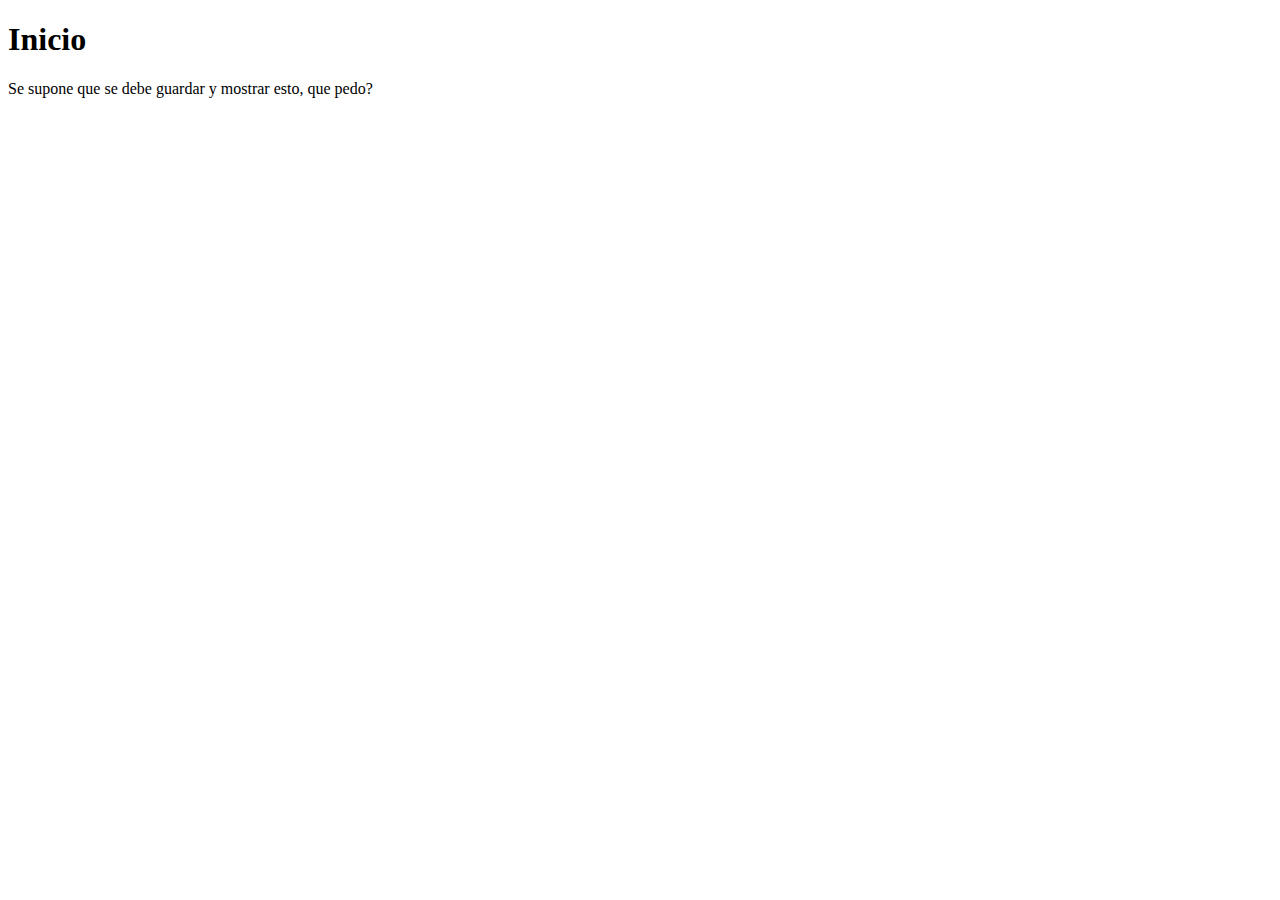
<file: index.html>
<!DOCTYPE html>
<html lang="en">
<head>
    <meta charset="UTF-8">
    <meta name="viewport" content="width=device-width, initial-scale=1.0">
    <title>Inicio</title>
</head>
<body>
    <h1>Inicio</h1>
    <p>Se supone que se debe guardar y mostrar esto, que pedo?</p>
</body>
</html>
</file>
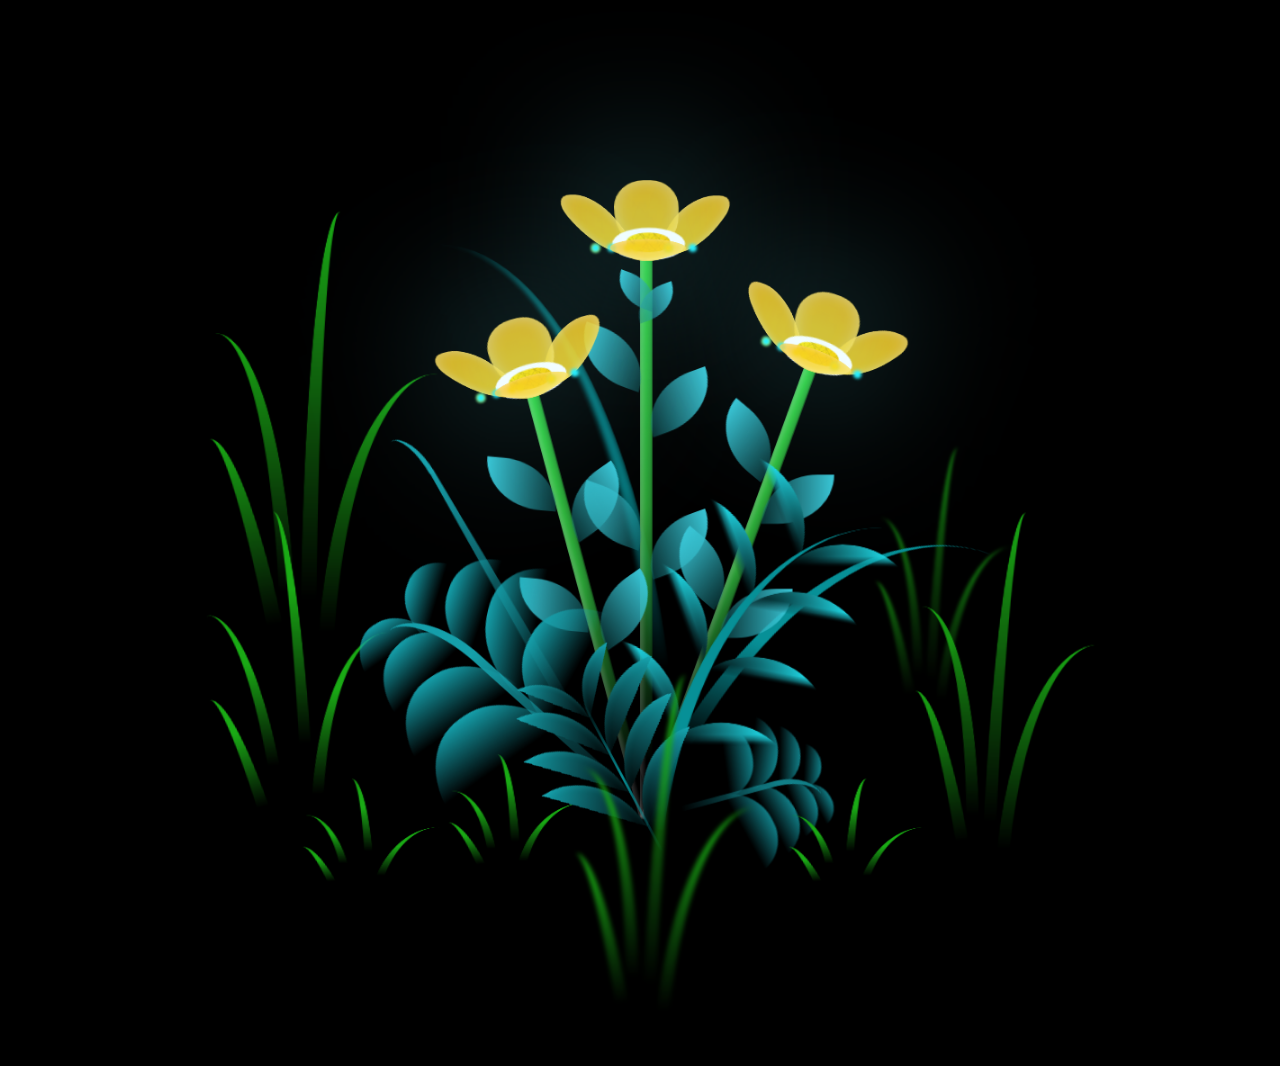
<file: flores.html>
<!DOCTYPE html>
<html lang="en">

<head>
    <meta charset="UTF-8">
    <meta name="viewport" content="width=device-width, initial-scale=1.0">
    <link href="https://fonts.googleapis.com/css2?family=Satisfy&display=swap" rel="stylesheet">
    <link rel="stylesheet" href="assets/css/styles-flower.css">
</head>

<body class="not-loaded"> 
    <div class="flowers">
        <div class="flower flower--1">
            <div class="flower__leafs flower__leafs--1">
                <div class="flower__leaf flower__leaf--1"></div>
                <div class="flower__leaf flower__leaf--2"></div>
                <div class="flower__leaf flower__leaf--3"></div>
                <div class="flower__leaf flower__leaf--4"></div>
                <div class="flower__white-circle"></div>

                <div class="flower__light flower__light--1"></div>
                <div class="flower__light flower__light--2"></div>
                <div class="flower__light flower__light--3"></div>
                <div class="flower__light flower__light--4"></div>
                <div class="flower__light flower__light--5"></div>
                <div class="flower__light flower__light--6"></div>
                <div class="flower__light flower__light--7"></div>
                <div class="flower__light flower__light--8"></div>

            </div>
            <div class="flower__line">
                <div class="flower__line__leaf flower__line__leaf--1"></div>
                <div class="flower__line__leaf flower__line__leaf--2"></div>
                <div class="flower__line__leaf flower__line__leaf--3"></div>
                <div class="flower__line__leaf flower__line__leaf--4"></div>
                <div class="flower__line__leaf flower__line__leaf--5"></div>
                <div class="flower__line__leaf flower__line__leaf--6"></div>
            </div>
        </div>

        <div class="flower flower--2">
            <div class="flower__leafs flower__leafs--2">
                <div class="flower__leaf flower__leaf--1"></div>
                <div class="flower__leaf flower__leaf--2"></div>
                <div class="flower__leaf flower__leaf--3"></div>
                <div class="flower__leaf flower__leaf--4"></div>
                <div class="flower__white-circle"></div>

                <div class="flower__light flower__light--1"></div>
                <div class="flower__light flower__light--2"></div>
                <div class="flower__light flower__light--3"></div>
                <div class="flower__light flower__light--4"></div>
                <div class="flower__light flower__light--5"></div>
                <div class="flower__light flower__light--6"></div>
                <div class="flower__light flower__light--7"></div>
                <div class="flower__light flower__light--8"></div>

            </div>
            <div class="flower__line">
                <div class="flower__line__leaf flower__line__leaf--1"></div>
                <div class="flower__line__leaf flower__line__leaf--2"></div>
                <div class="flower__line__leaf flower__line__leaf--3"></div>
                <div class="flower__line__leaf flower__line__leaf--4"></div>
            </div>
        </div>

        <div class="flower flower--3">
            <div class="flower__leafs flower__leafs--3">
                <div class="flower__leaf flower__leaf--1"></div>
                <div class="flower__leaf flower__leaf--2"></div>
                <div class="flower__leaf flower__leaf--3"></div>
                <div class="flower__leaf flower__leaf--4"></div>
                <div class="flower__white-circle"></div>

                <div class="flower__light flower__light--1"></div>
                <div class="flower__light flower__light--2"></div>
                <div class="flower__light flower__light--3"></div>
                <div class="flower__light flower__light--4"></div>
                <div class="flower__light flower__light--5"></div>
                <div class="flower__light flower__light--6"></div>
                <div class="flower__light flower__light--7"></div>
                <div class="flower__light flower__light--8"></div>

            </div>
            <div class="flower__line">
                <div class="flower__line__leaf flower__line__leaf--1"></div>
                <div class="flower__line__leaf flower__line__leaf--2"></div>
                <div class="flower__line__leaf flower__line__leaf--3"></div>
                <div class="flower__line__leaf flower__line__leaf--4"></div>
            </div>
        </div>

        <div class="grow-ans" style="--d:1.2s">
            <div class="flower__g-long">
                <div class="flower__g-long__top"></div>
                <div class="flower__g-long__bottom"></div>
            </div>
        </div>

        <div class="growing-grass">
            <div class="flower__grass flower__grass--1">
                <div class="flower__grass--top"></div>
                <div class="flower__grass--bottom"></div>
                <div class="flower__grass__leaf flower__grass__leaf--1"></div>
                <div class="flower__grass__leaf flower__grass__leaf--2"></div>
                <div class="flower__grass__leaf flower__grass__leaf--3"></div>
                <div class="flower__grass__leaf flower__grass__leaf--4"></div>
                <div class="flower__grass__leaf flower__grass__leaf--5"></div>
                <div class="flower__grass__leaf flower__grass__leaf--6"></div>
                <div class="flower__grass__leaf flower__grass__leaf--7"></div>
                <div class="flower__grass__leaf flower__grass__leaf--8"></div>
                <div class="flower__grass__overlay"></div>
            </div>
        </div>

        <div class="growing-grass">
            <div class="flower__grass flower__grass--2">
                <div class="flower__grass--top"></div>
                <div class="flower__grass--bottom"></div>
                <div class="flower__grass__leaf flower__grass__leaf--1"></div>
                <div class="flower__grass__leaf flower__grass__leaf--2"></div>
                <div class="flower__grass__leaf flower__grass__leaf--3"></div>
                <div class="flower__grass__leaf flower__grass__leaf--4"></div>
                <div class="flower__grass__leaf flower__grass__leaf--5"></div>
                <div class="flower__grass__leaf flower__grass__leaf--6"></div>
                <div class="flower__grass__leaf flower__grass__leaf--7"></div>
                <div class="flower__grass__leaf flower__grass__leaf--8"></div>
                <div class="flower__grass__overlay"></div>
            </div>
        </div>

        <div class="grow-ans" style="--d:2.4s">
            <div class="flower__g-right flower__g-right--1">
                <div class="leaf"></div>
            </div>
        </div>

        <div class="grow-ans" style="--d:2.8s">
            <div class="flower__g-right flower__g-right--2">
                <div class="leaf"></div>
            </div>
        </div>

        <div class="grow-ans" style="--d:2.8s">
            <div class="flower__g-front">
                <div class="flower__g-front__leaf-wrapper flower__g-front__leaf-wrapper--1">
                    <div class="flower__g-front__leaf"></div>
                </div>
                <div class="flower__g-front__leaf-wrapper flower__g-front__leaf-wrapper--2">
                    <div class="flower__g-front__leaf"></div>
                </div>
                <div class="flower__g-front__leaf-wrapper flower__g-front__leaf-wrapper--3">
                    <div class="flower__g-front__leaf"></div>
                </div>
                <div class="flower__g-front__leaf-wrapper flower__g-front__leaf-wrapper--4">
                    <div class="flower__g-front__leaf"></div>
                </div>
                <div class="flower__g-front__leaf-wrapper flower__g-front__leaf-wrapper--5">
                    <div class="flower__g-front__leaf"></div>
                </div>
                <div class="flower__g-front__leaf-wrapper flower__g-front__leaf-wrapper--6">
                    <div class="flower__g-front__leaf"></div>
                </div>
                <div class="flower__g-front__leaf-wrapper flower__g-front__leaf-wrapper--7">
                    <div class="flower__g-front__leaf"></div>
                </div>
                <div class="flower__g-front__leaf-wrapper flower__g-front__leaf-wrapper--8">
                    <div class="flower__g-front__leaf"></div>
                </div>
                <div class="flower__g-front__line"></div>
            </div>
        </div>

        <div class="grow-ans" style="--d:3.2s">
            <div class="flower__g-fr">
                <div class="leaf"></div>
                <div class="flower__g-fr__leaf flower__g-fr__leaf--1"></div>
                <div class="flower__g-fr__leaf flower__g-fr__leaf--2"></div>
                <div class="flower__g-fr__leaf flower__g-fr__leaf--3"></div>
                <div class="flower__g-fr__leaf flower__g-fr__leaf--4"></div>
                <div class="flower__g-fr__leaf flower__g-fr__leaf--5"></div>
                <div class="flower__g-fr__leaf flower__g-fr__leaf--6"></div>
                <div class="flower__g-fr__leaf flower__g-fr__leaf--7"></div>
                <div class="flower__g-fr__leaf flower__g-fr__leaf--8"></div>
            </div>
        </div>

        <div class="long-g long-g--0">
            <div class="grow-ans" style="--d:3s">
                <div class="leaf leaf--0"></div>
            </div>
            <div class="grow-ans" style="--d:2.2s">
                <div class="leaf leaf--1"></div>
            </div>
            <div class="grow-ans" style="--d:3.4s">
                <div class="leaf leaf--2"></div>
            </div>
            <div class="grow-ans" style="--d:3.6s">
                <div class="leaf leaf--3"></div>
            </div>
        </div>

        <div class="long-g long-g--1">
            <div class="grow-ans" style="--d:3.6s">
                <div class="leaf leaf--0"></div>
            </div>
            <div class="grow-ans" style="--d:3.8s">
                <div class="leaf leaf--1"></div>
            </div>
            <div class="grow-ans" style="--d:4s">
                <div class="leaf leaf--2"></div>
            </div>
            <div class="grow-ans" style="--d:4.2s">
                <div class="leaf leaf--3"></div>
            </div>
        </div>

        <div class="long-g long-g--2">
            <div class="grow-ans" style="--d:4s">
                <div class="leaf leaf--0"></div>
            </div>
            <div class="grow-ans" style="--d:4.2s">
                <div class="leaf leaf--1"></div>
            </div>
            <div class="grow-ans" style="--d:4.4s">
                <div class="leaf leaf--2"></div>
            </div>
            <div class="grow-ans" style="--d:4.6s">
                <div class="leaf leaf--3"></div>
            </div>
        </div>

        <div class="long-g long-g--3">
            <div class="grow-ans" style="--d:4s">
                <div class="leaf leaf--0"></div>
            </div>
            <div class="grow-ans" style="--d:4.2s">
                <div class="leaf leaf--1"></div>
            </div>
            <div class="grow-ans" style="--d:3s">
                <div class="leaf leaf--2"></div>
            </div>
            <div class="grow-ans" style="--d:3.6s">
                <div class="leaf leaf--3"></div>
            </div>
        </div>

        <div class="long-g long-g--4">
            <div class="grow-ans" style="--d:4s">
                <div class="leaf leaf--0"></div>
            </div>
            <div class="grow-ans" style="--d:4.2s">
                <div class="leaf leaf--1"></div>
            </div>
            <div class="grow-ans" style="--d:3s">
                <div class="leaf leaf--2"></div>
            </div>
            <div class="grow-ans" style="--d:3.6s">
                <div class="leaf leaf--3"></div>
            </div>
        </div>

        <div class="long-g long-g--5">
            <div class="grow-ans" style="--d:4s">
                <div class="leaf leaf--0"></div>
            </div>
            <div class="grow-ans" style="--d:4.2s">
                <div class="leaf leaf--1"></div>
            </div>
            <div class="grow-ans" style="--d:3s">
                <div class="leaf leaf--2"></div>
            </div>
            <div class="grow-ans" style="--d:3.6s">
                <div class="leaf leaf--3"></div>
            </div>
        </div>

        <div class="long-g long-g--6">
            <div class="grow-ans" style="--d:4.2s">
                <div class="leaf leaf--0"></div>
            </div>
            <div class="grow-ans" style="--d:4.4s">
                <div class="leaf leaf--1"></div>
            </div>
            <div class="grow-ans" style="--d:4.6s">
                <div class="leaf leaf--2"></div>
            </div>
            <div class="grow-ans" style="--d:4.8s">
                <div class="leaf leaf--3"></div>
            </div>
        </div>

        <div class="long-g long-g--7">
            <div class="grow-ans" style="--d:3s">
                <div class="leaf leaf--0"></div>
            </div>
            <div class="grow-ans" style="--d:3.2s">
                <div class="leaf leaf--1"></div>
            </div>
            <div class="grow-ans" style="--d:3.5s">
                <div class="leaf leaf--2"></div>
            </div>
            <div class="grow-ans" style="--d:3.6s">
                <div class="leaf leaf--3"></div>
            </div>
        </div>
    </div>
    <script src="assets/js/flores.js"></script>
</body>

</html>
</file>
<file: assets/css/styles-flower.css>
*,
*::after,
*::before {
    padding: 0;
    margin: 0;
    box-sizing: border-box;
}

:root {
    --dark-color: #000;
}

body {
    display: flex;
    align-items: flex-end;
    justify-content: center;
    min-height: 100vh;
    background-color: var(--dark-color);
    overflow: hidden;
    perspective: 1000px;
    max-height: 100vh;
    max-width: 100vw;
}

.flowers {
    position: relative;
    transform: scale(0.9);
}

.flower {
    position: absolute;
    bottom: 10vmin;
    transform-origin: bottom center;
    z-index: 10;
    --fl-speed: 0.8s;
}

.flower--1 {
    animation: moving-flower-1 4s linear infinite;
}

.flower--1 .flower__line {
    height: 70vmin;
    animation-delay: 0.3s;
}

.flower--1 .flower__line__leaf--1 {
    animation: blooming-leaf-right var(--fl-speed) 1.6s backwards;
}

.flower--1 .flower__line__leaf--2 {
    animation: blooming-leaf-right var(--fl-speed) 1.4s backwards;
}

.flower--1 .flower__line__leaf--3 {
    animation: blooming-leaf-left var(--fl-speed) 1.2s backwards;
}

.flower--1 .flower__line__leaf--4 {
    animation: blooming-leaf-left var(--fl-speed) 1s backwards;
}

.flower--1 .flower__line__leaf--5 {
    animation: blooming-leaf-right var(--fl-speed) 1.8s backwards;
}

.flower--1 .flower__line__leaf--6 {
    animation: blooming-leaf-left var(--fl-speed) 2s backwards;
}

.flower--2 {
    left: 50%;
    transform: rotate(20deg);
    animation: moving-flower-2 4s linear infinite;
}

.flower--2 .flower__line {
    height: 60vmin;
    animation-delay: 0.6s;
}

.flower--2 .flower__line__leaf--1 {
    animation: blooming-leaf-right var(--fl-speed) 1.9s backwards;
}

.flower--2 .flower__line__leaf--2 {
    animation: blooming-leaf-right var(--fl-speed) 1.7s backwards;
}

.flower--2 .flower__line__leaf--3 {
    animation: blooming-leaf-left var(--fl-speed) 1.5s backwards;
}

.flower--2 .flower__line__leaf--4 {
    animation: blooming-leaf-left var(--fl-speed) 1.3s backwards;
}

.flower--3 {
    left: 50%;
    transform: rotate(-15deg);
    animation: moving-flower-3 4s linear infinite;
}

.flower--3 .flower__line {
    animation-delay: 0.9s;
}

.flower--3 .flower__line__leaf--1 {
    animation: blooming-leaf-right var(--fl-speed) 2.5s backwards;
}

.flower--3 .flower__line__leaf--2 {
    animation: blooming-leaf-right var(--fl-speed) 2.3s backwards;
}

.flower--3 .flower__line__leaf--3 {
    animation: blooming-leaf-left var(--fl-speed) 2.1s backwards;
}

.flower--3 .flower__line__leaf--4 {
    animation: blooming-leaf-left var(--fl-speed) 1.9s backwards;
}

.flower__leafs {
    position: relative;
    animation: blooming-flower 2s backwards;
}

.flower__leafs--1 {
    animation-delay: 1.1s;
}

.flower__leafs--2 {
    animation-delay: 1.4s;
}

.flower__leafs--3 {
    animation-delay: 1.7s;
}

.flower__leafs::after {
    content: "";
    position: absolute;
    left: 0;
    top: 0;
    transform: translate(-50%, -100%);
    width: 8vmin;
    height: 8vmin;
    background-color: #6bf0ff;
    filter: blur(10vmin);
}

.flower__leaf {
    position: absolute;
    bottom: 0;
    left: 50%;
    width: 8vmin;
    height: 11vmin;
    border-radius: 51% 49% 47% 53%/44% 45% 55% 69%;
    background-color: #F6DA2B;
    background-image: linear-gradient(to top, #F6DA2B, #F7C21B);
    transform-origin: bottom center;
    opacity: 0.9;
    box-shadow: inset 0 0 2vmin rgba(255, 255, 255, 0.5);
}

.flower__leaf--1 {
    transform: translate(-10%, 1%) rotateY(40deg) rotateX(-50deg);
}

.flower__leaf--2 {
    transform: translate(-50%, -4%) rotateX(40deg);
}

.flower__leaf--3 {
    transform: translate(-90%, 0%) rotateY(45deg) rotateX(50deg);
}

.flower__leaf--4 {
    width: 8vmin;
    height: 8vmin;
    transform-origin: bottom left;
    border-radius: 4vmin 10vmin 4vmin 4vmin;
    transform: translate(0%, 18%) rotateX(70deg) rotate(-43deg);
    background-image: linear-gradient(to top, #F6DA2B, #F7C21B);
    z-index: 1;
    opacity: 0.8;
}

.flower__white-circle {
    position: absolute;
    left: -3.5vmin;
    top: -3vmin;
    width: 9vmin;
    height: 4vmin;
    border-radius: 50%;
    background-color: #fff;
}

.flower__white-circle::after {
    content: "";
    position: absolute;
    left: 50%;
    top: 45%;
    transform: translate(-50%, -50%);
    width: 60%;
    height: 60%;
    border-radius: inherit;
    background-image: repeating-linear-gradient(135deg, rgba(0, 0, 0, 0.03) 0px, rgba(0, 0, 0, 0.03) 1px, transparent 1px, transparent 12px), repeating-linear-gradient(45deg, rgba(0, 0, 0, 0.03) 0px, rgba(0, 0, 0, 0.03) 1px, transparent 1px, transparent 12px), repeating-linear-gradient(67.5deg, rgba(0, 0, 0, 0.03) 0px, rgba(0, 0, 0, 0.03) 1px, transparent 1px, transparent 12px), repeating-linear-gradient(135deg, rgba(0, 0, 0, 0.03) 0px, rgba(0, 0, 0, 0.03) 1px, transparent 1px, transparent 12px), repeating-linear-gradient(45deg, rgba(0, 0, 0, 0.03) 0px, rgba(0, 0, 0, 0.03) 1px, transparent 1px, transparent 12px), repeating-linear-gradient(112.5deg, rgba(0, 0, 0, 0.03) 0px, rgba(0, 0, 0, 0.03) 1px, transparent 1px, transparent 12px), repeating-linear-gradient(112.5deg, rgba(0, 0, 0, 0.03) 0px, rgba(0, 0, 0, 0.03) 1px, transparent 1px, transparent 12px), repeating-linear-gradient(45deg, rgba(0, 0, 0, 0.03) 0px, rgba(0, 0, 0, 0.03) 1px, transparent 1px, transparent 12px), repeating-linear-gradient(22.5deg, rgba(0, 0, 0, 0.03) 0px, rgba(0, 0, 0, 0.03) 1px, transparent 1px, transparent 12px), repeating-linear-gradient(45deg, rgba(0, 0, 0, 0.03) 0px, rgba(0, 0, 0, 0.03) 1px, transparent 1px, transparent 12px), repeating-linear-gradient(22.5deg, rgba(0, 0, 0, 0.03) 0px, rgba(0, 0, 0, 0.03) 1px, transparent 1px, transparent 12px), repeating-linear-gradient(135deg, rgba(0, 0, 0, 0.03) 0px, rgba(0, 0, 0, 0.03) 1px, transparent 1px, transparent 12px), repeating-linear-gradient(157.5deg, rgba(0, 0, 0, 0.03) 0px, rgba(0, 0, 0, 0.03) 1px, transparent 1px, transparent 12px), repeating-linear-gradient(67.5deg, rgba(0, 0, 0, 0.03) 0px, rgba(0, 0, 0, 0.03) 1px, transparent 1px, transparent 12px), repeating-linear-gradient(67.5deg, rgba(0, 0, 0, 0.03) 0px, rgba(0, 0, 0, 0.03) 1px, transparent 1px, transparent 12px), linear-gradient(90deg, rgb(255, 235, 18), rgb(255, 206, 0));
}

.flower__line {
    height: 55vmin;
    width: 1.5vmin;
    background-image: linear-gradient(to left, rgba(0, 0, 0, 0.2), transparent, rgba(255, 255, 255, 0.2)), linear-gradient(to top, transparent 10%, #2BA036, #32D140);
    box-shadow: inset 0 0 2px rgba(0, 0, 0, 0.5);
    animation: grow-flower-tree 4s backwards;
}

.flower__line__leaf {
    --w: 7vmin;
    --h: calc(var(--w) + 2vmin);
    position: absolute;
    top: 20%;
    left: 90%;
    width: var(--w);
    height: var(--h);
    border-top-right-radius: var(--h);
    border-bottom-left-radius: var(--h);
    background-image: linear-gradient(to top, rgba(20, 117, 122, 0.4), #39c6d6);
}

.flower__line__leaf--1 {
    transform: rotate(70deg) rotateY(30deg);
}

.flower__line__leaf--2 {
    top: 45%;
    transform: rotate(70deg) rotateY(30deg);
}

.flower__line__leaf--3,
.flower__line__leaf--4,
.flower__line__leaf--6 {
    border-top-right-radius: 0;
    border-bottom-left-radius: 0;
    border-top-left-radius: var(--h);
    border-bottom-right-radius: var(--h);
    left: -460%;
    top: 12%;
    transform: rotate(-70deg) rotateY(30deg);
}

.flower__line__leaf--4 {
    top: 40%;
}

.flower__line__leaf--5 {
    top: 0;
    transform-origin: left;
    transform: rotate(70deg) rotateY(30deg) scale(0.6);
}

.flower__line__leaf--6 {
    top: -2%;
    left: -450%;
    transform-origin: right;
    transform: rotate(-70deg) rotateY(30deg) scale(0.6);
}

.flower__light {
    position: absolute;
    bottom: 0vmin;
    width: 1vmin;
    height: 1vmin;
    background-color: rgb(255, 251, 0);
    border-radius: 50%;
    filter: blur(0.2vmin);
    animation: light-ans 4s linear infinite backwards;
}

.flower__light:nth-child(odd) {
    background-color: #23f0ff;
}

.flower__light--1 {
    left: -2vmin;
    animation-delay: 1s;
}

.flower__light--2 {
    left: 3vmin;
    animation-delay: 0.5s;
}

.flower__light--3 {
    left: -6vmin;
    animation-delay: 0.3s;
}

.flower__light--4 {
    left: 6vmin;
    animation-delay: 0.9s;
}

.flower__light--5 {
    left: -1vmin;
    animation-delay: 1.5s;
}

.flower__light--6 {
    left: -4vmin;
    animation-delay: 3s;
}

.flower__light--7 {
    left: 3vmin;
    animation-delay: 2s;
}

.flower__light--8 {
    left: -6vmin;
    animation-delay: 3.5s;
}

.flower__grass {
    --c: #159faa;
    --line-w: 1.5vmin;
    position: absolute;
    bottom: 12vmin;
    left: -7vmin;
    display: flex;
    flex-direction: column;
    align-items: flex-end;
    z-index: 20;
    transform-origin: bottom center;
    transform: rotate(-48deg) rotateY(40deg);
}

.flower__grass--1 {
    animation: moving-grass 2s linear infinite;
}

.flower__grass--2 {
    left: 2vmin;
    bottom: 10vmin;
    transform: scale(0.5) rotate(75deg) rotateX(10deg) rotateY(-200deg);
    opacity: 0.8;
    z-index: 0;
    animation: moving-grass--2 1.5s linear infinite;
}

.flower__grass--top {
    width: 7vmin;
    height: 10vmin;
    border-top-right-radius: 100%;
    border-right: var(--line-w) solid var(--c);
    transform-origin: bottom center;
    transform: rotate(-2deg);
}

.flower__grass--bottom {
    margin-top: -2px;
    width: var(--line-w);
    height: 25vmin;
    background-image: linear-gradient(to top, transparent, var(--c));
}

.flower__grass__leaf {
    --size: 10vmin;
    position: absolute;
    width: calc(var(--size) * 2.1);
    height: var(--size);
    border-top-left-radius: var(--size);
    border-top-right-radius: var(--size);
    background-image: linear-gradient(to top, transparent, transparent 30%, var(--c));
    z-index: 100;
}

.flower__grass__leaf--1 {
    top: -6%;
    left: 30%;
    --size: 6vmin;
    transform: rotate(-20deg);
    animation: growing-grass-ans--1 2s 2.6s backwards;
}

@keyframes growing-grass-ans--1 {
    0% {
        transform-origin: bottom left;
        transform: rotate(-20deg) scale(0);
    }
}

.flower__grass__leaf--2 {
    top: -5%;
    left: -110%;
    --size: 6vmin;
    transform: rotate(10deg);
    animation: growing-grass-ans--2 2s 2.4s linear backwards;
}

@keyframes growing-grass-ans--2 {
    0% {
        transform-origin: bottom right;
        transform: rotate(10deg) scale(0);
    }
}

.flower__grass__leaf--3 {
    top: 5%;
    left: 60%;
    --size: 8vmin;
    transform: rotate(-18deg) rotateX(-20deg);
    animation: growing-grass-ans--3 2s 2.2s linear backwards;
}

@keyframes growing-grass-ans--3 {
    0% {
        transform-origin: bottom left;
        transform: rotate(-18deg) rotateX(-20deg) scale(0);
    }
}

.flower__grass__leaf--4 {
    top: 6%;
    left: -135%;
    --size: 8vmin;
    transform: rotate(2deg);
    animation: growing-grass-ans--4 2s 2s linear backwards;
}

@keyframes growing-grass-ans--4 {
    0% {
        transform-origin: bottom right;
        transform: rotate(2deg) scale(0);
    }
}

.flower__grass__leaf--5 {
    top: 20%;
    left: 60%;
    --size: 10vmin;
    transform: rotate(-24deg) rotateX(-20deg);
    animation: growing-grass-ans--5 2s 1.8s linear backwards;
}

@keyframes growing-grass-ans--5 {
    0% {
        transform-origin: bottom left;
        transform: rotate(-24deg) rotateX(-20deg) scale(0);
    }
}

.flower__grass__leaf--6 {
    top: 22%;
    left: -180%;
    --size: 10vmin;
    transform: rotate(10deg);
    animation: growing-grass-ans--6 2s 1.6s linear backwards;
}

@keyframes growing-grass-ans--6 {
    0% {
        transform-origin: bottom right;
        transform: rotate(10deg) scale(0);
    }
}

.flower__grass__leaf--7 {
    top: 39%;
    left: 70%;
    --size: 10vmin;
    transform: rotate(-10deg);
    animation: growing-grass-ans--7 2s 1.4s linear backwards;
}

@keyframes growing-grass-ans--7 {
    0% {
        transform-origin: bottom left;
        transform: rotate(-10deg) scale(0);
    }
}

.flower__grass__leaf--8 {
    top: 40%;
    left: -215%;
    --size: 11vmin;
    transform: rotate(10deg);
    animation: growing-grass-ans--8 2s 1.2s linear backwards;
}

@keyframes growing-grass-ans--8 {
    0% {
        transform-origin: bottom right;
        transform: rotate(10deg) scale(0);
    }
}

.flower__grass__overlay {
    position: absolute;
    top: -10%;
    right: 0%;
    width: 100%;
    height: 100%;
    background-color: #0000;
    filter: blur(1.5vmin);
    z-index: 100;
}

.flower__g-long {
    --w: 2vmin;
    --h: 6vmin;
    --c: #159faa;
    position: absolute;
    bottom: 10vmin;
    left: -3vmin;
    transform-origin: bottom center;
    transform: rotate(-30deg) rotateY(-20deg);
    display: flex;
    flex-direction: column;
    align-items: flex-end;
    animation: flower-g-long-ans 3s linear infinite;
}

@keyframes flower-g-long-ans {

    0%,
    100% {
        transform: rotate(-30deg) rotateY(-20deg);
    }

    50% {
        transform: rotate(-32deg) rotateY(-20deg);
    }
}

.flower__g-long__top {
    top: calc(var(--h) * -1);
    width: calc(var(--w) + 1vmin);
    height: var(--h);
    border-top-right-radius: 100%;
    border-right: 0.7vmin solid var(--c);
    transform: translate(-0.7vmin, 1vmin);
}

.flower__g-long__bottom {
    width: var(--w);
    height: 50vmin;
    transform-origin: bottom center;
    background-image: linear-gradient(to top, transparent 30%, var(--c));
    box-shadow: inset 0 0 2px rgba(0, 0, 0, 0.5);
    clip-path: polygon(35% 0, 65% 1%, 100% 100%, 0% 100%);
}

.flower__g-right {
    position: absolute;
    bottom: 6vmin;
    left: -2vmin;
    transform-origin: bottom left;
    transform: rotate(20deg);
}

.flower__g-right .leaf {
    width: 30vmin;
    height: 50vmin;
    border-top-left-radius: 100%;
    border-left: 2vmin solid #079097;
    background-image: linear-gradient(to bottom, transparent, #0000  60%);
    -webkit-mask-image: linear-gradient(to top, transparent 30%, #079097 60%);
}

.flower__g-right--1 {
    animation: flower-g-right-ans 2.5s linear infinite;
}

.flower__g-right--2 {
    left: 5vmin;
    transform: rotateY(-180deg);
    animation: flower-g-right-ans--2 3s linear infinite;
}

.flower__g-right--2 .leaf {
    height: 75vmin;
    filter: blur(0.3vmin);
    opacity: 0.8;
}

@keyframes flower-g-right-ans {

    0%,
    100% {
        transform: rotate(20deg);
    }

    50% {
        transform: rotate(24deg) rotateX(-20deg);
    }
}

@keyframes flower-g-right-ans--2 {

    0%,
    100% {
        transform: rotateY(-180deg) rotate(0deg) rotateX(-20deg);
    }

    50% {
        transform: rotateY(-180deg) rotate(6deg) rotateX(-20deg);
    }
}

.flower__g-front {
    position: absolute;
    bottom: 6vmin;
    left: 2.5vmin;
    z-index: 100;
    transform-origin: bottom center;
    transform: rotate(-28deg) rotateY(30deg) scale(1.04);
    animation: flower__g-front-ans 2s linear infinite;
}

@keyframes flower__g-front-ans {

    0%,
    100% {
        transform: rotate(-28deg) rotateY(30deg) scale(1.04);
    }

    50% {
        transform: rotate(-35deg) rotateY(40deg) scale(1.04);
    }
}

.flower__g-front__line {
    width: 0.3vmin;
    height: 20vmin;
    background-image: linear-gradient(to top, transparent, #079097, transparent 100%);
    position: relative;
}

.flower__g-front__leaf-wrapper {
    position: absolute;
    top: 0;
    left: 0;
    transform-origin: bottom left;
    transform: rotate(10deg);
}

.flower__g-front__leaf-wrapper:nth-child(even) {
    left: 0vmin;
    transform: rotateY(-180deg) rotate(5deg);
    animation: flower__g-front__leaf-left-ans 1s ease-in backwards;
}

.flower__g-front__leaf-wrapper:nth-child(odd) {
    animation: flower__g-front__leaf-ans 1s ease-in backwards;
}

.flower__g-front__leaf-wrapper--1 {
    top: -8vmin;
    transform: scale(0.7);
    animation: flower__g-front__leaf-ans 1s 5.5s ease-in backwards !important;
}

.flower__g-front__leaf-wrapper--2 {
    top: -8vmin;
    transform: rotateY(-180deg) scale(0.7) !important;
    animation: flower__g-front__leaf-left-ans-2 1s 4.6s ease-in backwards !important;
}

.flower__g-front__leaf-wrapper--3 {
    top: -3vmin;
    animation: flower__g-front__leaf-ans 1s 4.6s ease-in backwards;
}

.flower__g-front__leaf-wrapper--4 {
    top: -3vmin;
    transform: rotateY(-180deg) scale(0.9) !important;
    animation: flower__g-front__leaf-left-ans-2 1s 4.6s ease-in backwards !important;
}

@keyframes flower__g-front__leaf-left-ans-2 {
    0% {
        transform: rotateY(-180deg) scale(0);
    }
}

.flower__g-front__leaf-wrapper--5,
.flower__g-front__leaf-wrapper--6 {
    top: 2vmin;
}

.flower__g-front__leaf-wrapper--7,
.flower__g-front__leaf-wrapper--8 {
    top: 6.5vmin;
}

.flower__g-front__leaf-wrapper--2 {
    animation-delay: 5.2s !important;
}

.flower__g-front__leaf-wrapper--3 {
    animation-delay: 4.9s !important;
}

.flower__g-front__leaf-wrapper--5 {
    animation-delay: 4.3s !important;
}

.flower__g-front__leaf-wrapper--6 {
    animation-delay: 4.1s !important;
}

.flower__g-front__leaf-wrapper--7 {
    animation-delay: 3.8s !important;
}

.flower__g-front__leaf-wrapper--8 {
    animation-delay: 3.5s !important;
}

@keyframes flower__g-front__leaf-ans {
    0% {
        transform: rotate(10deg) scale(0);
    }
}

@keyframes flower__g-front__leaf-left-ans {
    0% {
        transform: rotateY(-180deg) rotate(5deg) scale(0);
    }
}

.flower__g-front__leaf {
    width: 10vmin;
    height: 10vmin;
    border-radius: 100% 0% 0% 100%/100% 100% 0% 0%;
    box-shadow: inset 0 2px 1vmin hsla(184deg, 97%, 58%, 0.2);
    background-image: linear-gradient(to bottom left, transparent, var(--dark-color)), linear-gradient(to bottom right, #159faa 50%, transparent 50%, transparent);
    -webkit-mask-image: linear-gradient(to bottom right, #159faa 50%, transparent 50%, transparent);
    mask-image: linear-gradient(to bottom right, #159faa 50%, transparent 50%, transparent);
}

.flower__g-fr {
    position: absolute;
    bottom: -4vmin;
    left: vmin;
    transform-origin: bottom left;
    z-index: 10;
    animation: flower__g-fr-ans 2s linear infinite;
}

@keyframes flower__g-fr-ans {

    0%,
    100% {
        transform: rotate(2deg);
    }

    50% {
        transform: rotate(4deg);
    }
}

.flower__g-fr .leaf {
    width: 30vmin;
    height: 50vmin;
    border-top-left-radius: 100%;
    border-left: 2vmin solid #079097;
    -webkit-mask-image: linear-gradient(to top, transparent 25%, #079097 50%);
    position: relative;
    z-index: 1;
}

.flower__g-fr__leaf {
    position: absolute;
    top: 0;
    left: 0;
    width: 10vmin;
    height: 10vmin;
    border-radius: 100% 0% 0% 100%/100% 100% 0% 0%;
    box-shadow: inset 0 2px 1vmin hsla(184deg, 97%, 58%, 0.2);
    background-image: linear-gradient(to bottom left, transparent, var(--dark-color) 98%), linear-gradient(to bottom right, #23f0ff 45%, transparent 50%, transparent);
    -webkit-mask-image: linear-gradient(135deg, #159faa 40%, transparent 50%, transparent);
}

.flower__g-fr__leaf--1 {
    left: 20vmin;
    transform: rotate(45deg);
    animation: flower__g-fr-leaft-ans-1 0.5s 5.2s linear backwards;
}

@keyframes flower__g-fr-leaft-ans-1 {
    0% {
        transform-origin: left;
        transform: rotate(45deg) scale(0);
    }
}

.flower__g-fr__leaf--2 {
    left: 12vmin;
    top: -7vmin;
    transform: rotate(25deg) rotateY(-180deg);
    animation: flower__g-fr-leaft-ans-6 0.5s 5s linear backwards;
}

.flower__g-fr__leaf--3 {
    left: 15vmin;
    top: 6vmin;
    transform: rotate(55deg);
    animation: flower__g-fr-leaft-ans-5 0.5s 4.8s linear backwards;
}

.flower__g-fr__leaf--4 {
    left: 6vmin;
    top: -2vmin;
    transform: rotate(25deg) rotateY(-180deg);
    animation: flower__g-fr-leaft-ans-6 0.5s 4.6s linear backwards;
}

.flower__g-fr__leaf--5 {
    left: 10vmin;
    top: 14vmin;
    transform: rotate(55deg);
    animation: flower__g-fr-leaft-ans-5 0.5s 4.4s linear backwards;
}

@keyframes flower__g-fr-leaft-ans-5 {
    0% {
        transform-origin: left;
        transform: rotate(55deg) scale(0);
    }
}

.flower__g-fr__leaf--6 {
    left: 0vmin;
    top: 6vmin;
    transform: rotate(25deg) rotateY(-180deg);
    animation: flower__g-fr-leaft-ans-6 0.5s 4.2s linear backwards;
}

@keyframes flower__g-fr-leaft-ans-6 {
    0% {
        transform-origin: right;
        transform: rotate(25deg) rotateY(-180deg) scale(0);
    }
}

.flower__g-fr__leaf--7 {
    left: 5vmin;
    top: 22vmin;
    transform: rotate(45deg);
    animation: flower__g-fr-leaft-ans-7 0.5s 4s linear backwards;
}

@keyframes flower__g-fr-leaft-ans-7 {
    0% {
        transform-origin: left;
        transform: rotate(45deg) scale(0);
    }
}

.flower__g-fr__leaf--8 {
    left: -4vmin;
    top: 15vmin;
    transform: rotate(15deg) rotateY(-180deg);
    animation: flower__g-fr-leaft-ans-8 0.5s 3.8s linear backwards;
}

@keyframes flower__g-fr-leaft-ans-8 {
    0% {
        transform-origin: right;
        transform: rotate(15deg) rotateY(-180deg) scale(0);
    }
}

.long-g {
    position: absolute;
    bottom: 25vmin;
    left: -42vmin;
    transform-origin: bottom left;
}

.long-g--1 {
    bottom: 0vmin;
    transform: scale(0.8) rotate(-5deg);
}

.long-g--1 .leaf {
    -webkit-mask-image: linear-gradient(to top, transparent 40%, #079097 80%) !important;
}

.long-g--1 .leaf--1 {
    --w: 5vmin;
    --h: 60vmin;
    left: -2vmin;
    transform: rotate(3deg) rotateY(-180deg);
}

.long-g--2,
.long-g--3 {
    bottom: -3vmin;
    left: -35vmin;
    transform-origin: center;
    transform: scale(0.6) rotateX(60deg);
}

.long-g--2 .leaf,
.long-g--3 .leaf {
    -webkit-mask-image: linear-gradient(to top, transparent 50%, #079097 80%) !important;
}

.long-g--2 .leaf--1,
.long-g--3 .leaf--1 {
    left: -1vmin;
    transform: rotateY(-180deg);
}

.long-g--3 {
    left: -17vmin;
    bottom: 0vmin;
}

.long-g--3 .leaf {
    -webkit-mask-image: linear-gradient(to top, transparent 40%, #079097 80%) !important;
}

.long-g--4 {
    left: 25vmin;
    bottom: -3vmin;
    transform-origin: center;
    transform: scale(0.6) rotateX(60deg);
}

.long-g--4 .leaf {
    -webkit-mask-image: linear-gradient(to top, transparent 50%, #079097 80%) !important;
}

.long-g--5 {
    left: 42vmin;
    bottom: 0vmin;
    transform: scale(0.8) rotate(2deg);
}

.long-g--6 {
    left: 0vmin;
    bottom: -20vmin;
    z-index: 100;
    filter: blur(0.3vmin);
    transform: scale(0.8) rotate(2deg);
}

.long-g--7 {
    left: 35vmin;
    bottom: 20vmin;
    z-index: -1;
    filter: blur(0.3vmin);
    transform: scale(0.6) rotate(2deg);
    opacity: 0.7;
}

.long-g .leaf {
    --w: 15vmin;
    --h: 40vmin;
    --c: #1aaa15;
    position: absolute;
    bottom: 0;
    width: var(--w);
    height: var(--h);
    border-top-left-radius: 100%;
    border-left: 2vmin solid var(--c);
    -webkit-mask-image: linear-gradient(to top, transparent 20%, var(--dark-color));
    transform-origin: bottom center;
}

.long-g .leaf--0 {
    left: 2vmin;
    animation: leaf-ans-1 4s linear infinite;
}

.long-g .leaf--1 {
    --w: 5vmin;
    --h: 60vmin;
    animation: leaf-ans-1 4s linear infinite;
}

.long-g .leaf--2 {
    --w: 10vmin;
    --h: 40vmin;
    left: -0.5vmin;
    bottom: 5vmin;
    transform-origin: bottom left;
    transform: rotateY(-180deg);
    animation: leaf-ans-2 3s linear infinite;
}

.long-g .leaf--3 {
    --w: 5vmin;
    --h: 30vmin;
    left: -1vmin;
    bottom: 3.2vmin;
    transform-origin: bottom left;
    transform: rotate(-10deg) rotateY(-180deg);
    animation: leaf-ans-3 3s linear infinite;
}

@keyframes leaf-ans-1 {

    0%,
    100% {
        transform: rotate(-5deg) scale(1);
    }

    50% {
        transform: rotate(5deg) scale(1.1);
    }
}

@keyframes leaf-ans-2 {

    0%,
    100% {
        transform: rotateY(-180deg) rotate(5deg);
    }

    50% {
        transform: rotateY(-180deg) rotate(0deg) scale(1.1);
    }
}

@keyframes leaf-ans-3 {

    0%,
    100% {
        transform: rotate(-10deg) rotateY(-180deg);
    }

    50% {
        transform: rotate(-20deg) rotateY(-180deg);
    }
}

.grow-ans {
    animation: grow-ans 2s var(--d) backwards;
}

@keyframes grow-ans {
    0% {
        transform: scale(0);
        opacity: 0;
    }
}

@keyframes light-ans {
    0% {
        opacity: 0;
        transform: translateY(0vmin);
    }

    25% {
        opacity: 1;
        transform: translateY(-5vmin) translateX(-2vmin);
    }

    50% {
        opacity: 1;
        transform: translateY(-15vmin) translateX(2vmin);
        filter: blur(0.2vmin);
    }

    75% {
        transform: translateY(-20vmin) translateX(-2vmin);
        filter: blur(0.2vmin);
    }

    100% {
        transform: translateY(-30vmin);
        opacity: 0;
        filter: blur(1vmin);
    }
}

@keyframes moving-flower-1 {

    0%,
    100% {
        transform: rotate(2deg);
    }

    50% {
        transform: rotate(-2deg);
    }
}

@keyframes moving-flower-2 {

    0%,
    100% {
        transform: rotate(18deg);
    }

    50% {
        transform: rotate(14deg);
    }
}

@keyframes moving-flower-3 {

    0%,
    100% {
        transform: rotate(-18deg);
    }

    50% {
        transform: rotate(-20deg) rotateY(-10deg);
    }
}

@keyframes blooming-leaf-right {
    0% {
        transform-origin: left;
        transform: rotate(70deg) rotateY(30deg) scale(0);
    }
}

@keyframes blooming-leaf-left {
    0% {
        transform-origin: right;
        transform: rotate(-70deg) rotateY(30deg) scale(0);
    }
}

@keyframes grow-flower-tree {
    0% {
        height: 0;
        border-radius: 1vmin;
    }
}

@keyframes blooming-flower {
    0% {
        transform: scale(0);
    }
}

@keyframes moving-grass {

    0%,
    100% {
        transform: rotate(-48deg) rotateY(40deg);
    }

    50% {
        transform: rotate(-50deg) rotateY(40deg);
    }
}

@keyframes moving-grass--2 {

    0%,
    100% {
        transform: scale(0.5) rotate(75deg) rotateX(10deg) rotateY(-200deg);
    }

    50% {
        transform: scale(0.5) rotate(79deg) rotateX(10deg) rotateY(-200deg);
    }
}

.growing-grass {
    animation: growing-grass-ans 1s 2s backwards;
}

@keyframes growing-grass-ans {
    0% {
        transform: scale(0);
    }
}

.not-loaded * {
    animation-play-state: paused !important;
}

@keyframes cssAnimation {
    to {
        opacity: 1;
        transition: all .8s ease-out;
    }
}
</file>
